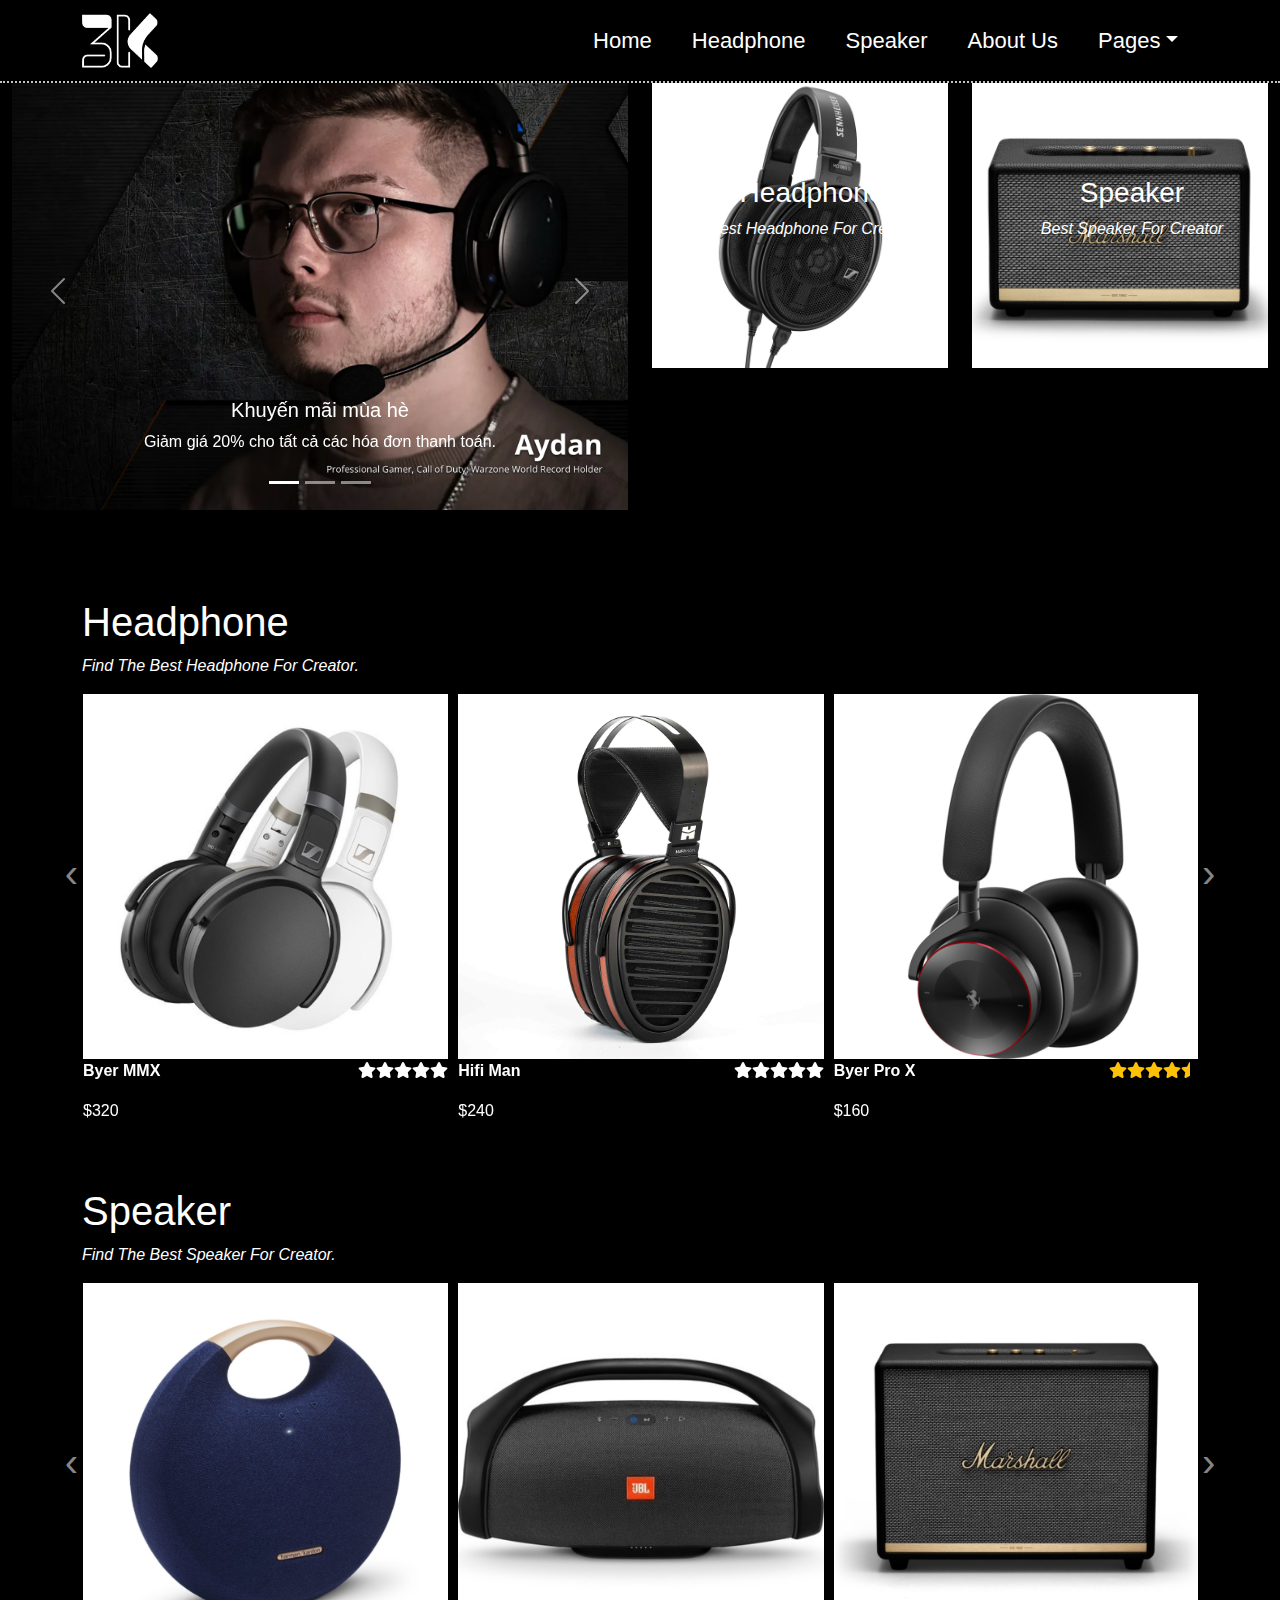
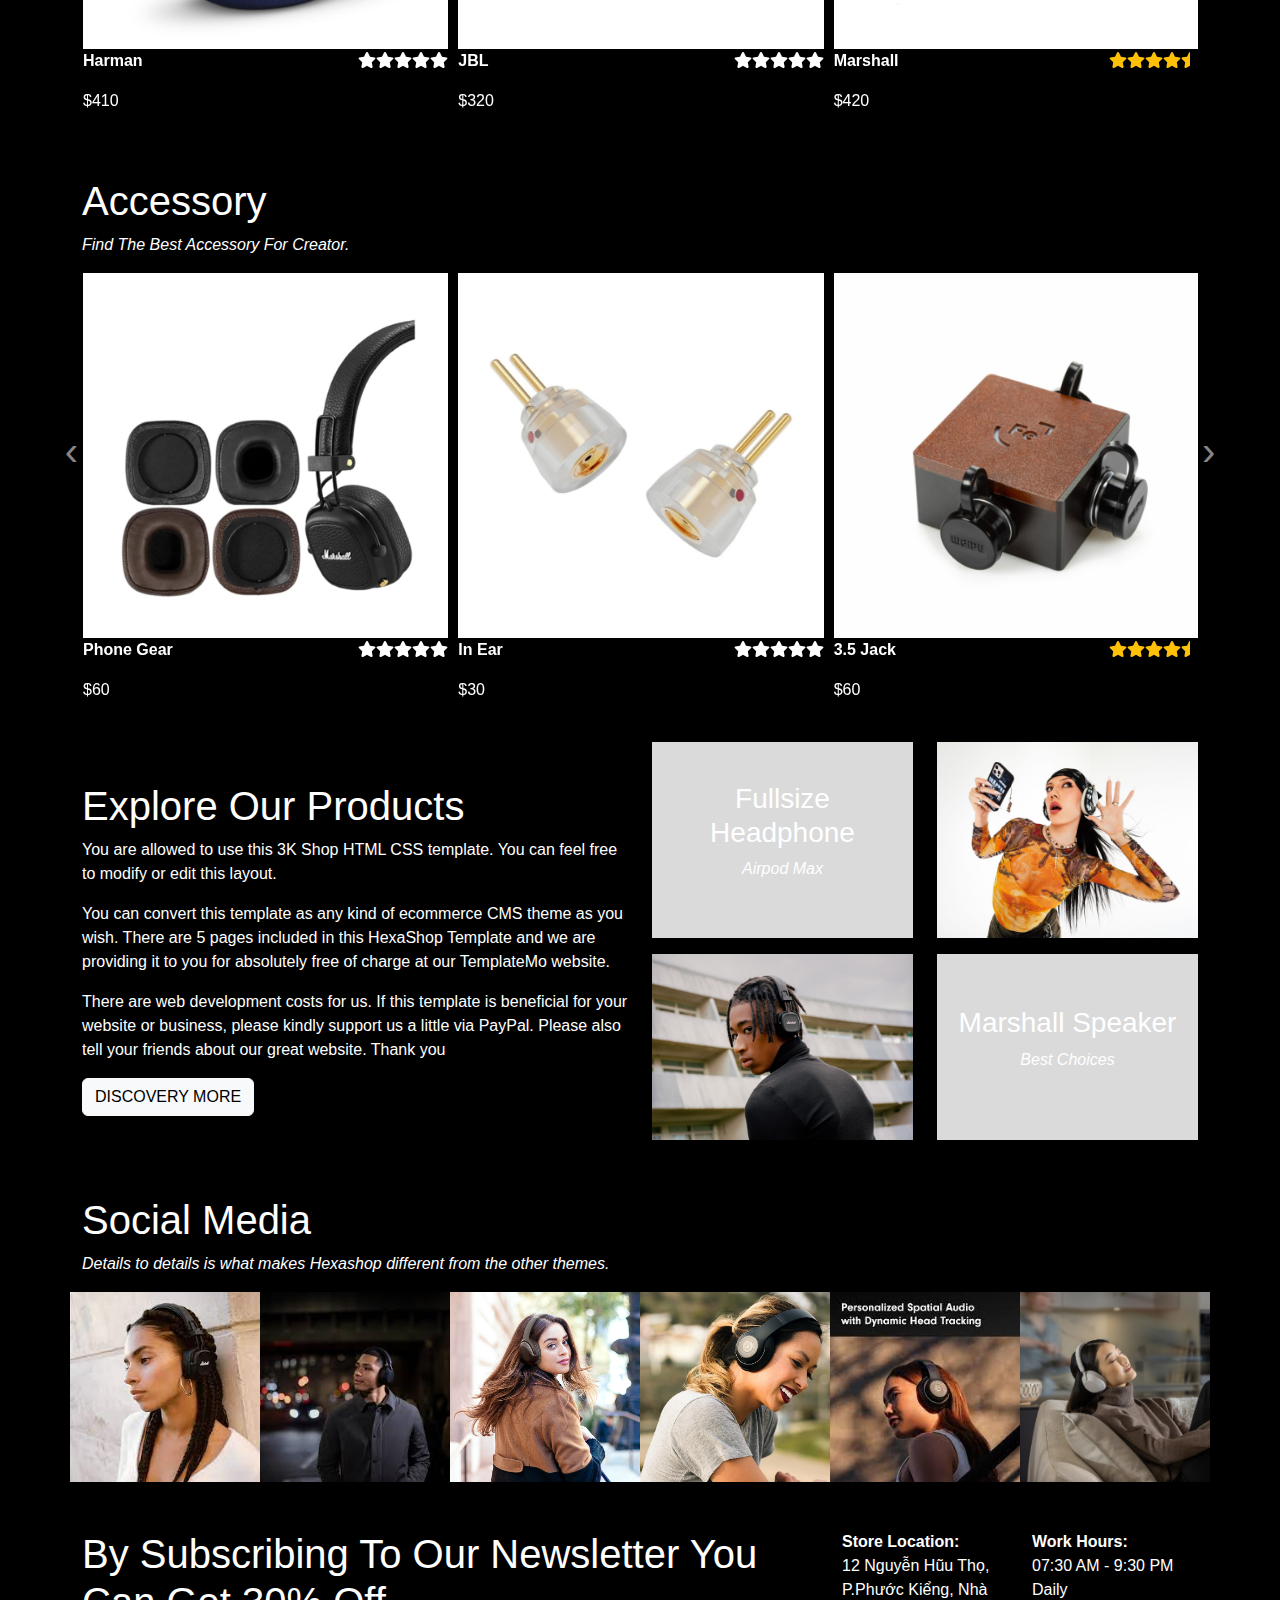
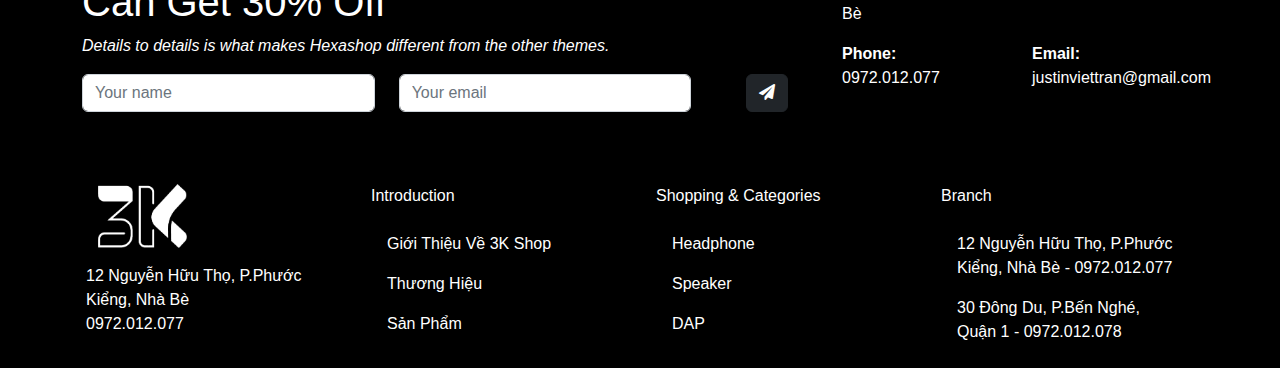
<file: index.html>
<!doctype html>
<html><!-- InstanceBegin template="/Templates/tam.dwt" codeOutsideHTMLIsLocked="false" -->
<head>
<meta charset="utf-8">
<meta name="viewport" content="width=device-width, initial-scale=1">
<!-- InstanceBeginEditable name="doctitle" -->
<title>3K Shop</title>
<!-- InstanceEndEditable -->
<link rel="stylesheet" href="css/all.min.css">
<link rel="stylesheet" href="css/bootstrap.css">
<link rel="stylesheet" href="css/style.css">
<link rel="stylesheet" href="css/owl.carousel.css">
<link rel="stylesheet" href="css/owl.theme.default.css">
<link rel="icon" href="images/favicon.png" type="image/x-icon">
<script src="js/bootstrap.bundle.min.js"></script>
<!-- InstanceBeginEditable name="head" -->
<!-- InstanceEndEditable -->
</head>

<body>
 
    <nav class="navbar navbar-expand-lg bg-black border-bot fixed-top">
  <div class="container"> <a class="navbar-brand" href="index.html"><img src="images/3K%20IMG/3kshop.png" alt=""></a>
    <button class="navbar-toggler" type="button" data-bs-toggle="collapse" data-bs-target="#navbarSupportedContent" aria-controls="navbarSupportedContent" aria-expanded="false" aria-label="Toggle navigation"> <span class="navbar-toggler-icon bg-white"></span> </button>
    <div class="collapse navbar-collapse" id="navbarSupportedContent">
      <ul class="navbar-nav ms-auto mb-2 mb-lg-0">
        <li class="nav-item"> <a class="nav-link active" aria-current="page" href="index.html">Home</a> </li>
        <li class="nav-item"> <a class="nav-link" href="Headphone.html">Headphone</a> </li>
        <li class="nav-item"> <a class="nav-link" href="#">Speaker</a> </li>
        <li class="nav-item"> <a class="nav-link" href="about.html">About Us</a> </li>
        <li class="nav-item dropdown"> <a class="nav-link dropdown-toggle" href="#" role="button" data-bs-toggle="dropdown" aria-expanded="false">Pages</a>
          <ul class="dropdown-menu">
            <li><a class="dropdown-item" href="Headphone.html">Products</a></li>
            <li><a class="dropdown-item" href="#">Accessory</a></li>
            <li><a class="dropdown-item" href="about.html">About US</a></li>
            <li><a class="dropdown-item" href="#">Contact us</a></li>
          </ul>
        </li>
      </ul>
    </div>
  </div>
</nav>
    
    
<!--xong phần header-->
<!-- InstanceBeginEditable name="EditRegion1" -->
<main>
  <section id="banner">
    <div class="container-fluid pt-4">
      <div class="row py-5 ">
        <div class="col-lg-6 mb-3 banner-l">
          <div id="carouselExampleCaptions" class="carousel slide" data-bs-ride="carousel">
            <div class="carousel-indicators">
              <button type="button" data-bs-target="#carouselExampleCaptions" data-bs-slide-to="0" class="active" aria-current="true" aria-label="Slide 1"></button>
              <button type="button" data-bs-target="#carouselExampleCaptions" data-bs-slide-to="1" aria-label="Slide 2"></button>
              <button type="button" data-bs-target="#carouselExampleCaptions" data-bs-slide-to="2" aria-label="Slide 3"></button>
            </div>
            <div class="carousel-inner">
              <div class="carousel-item active"> <img src="images/3K IMG/banner left 6.png" class="d-block w-100" alt="...">
                <div class="carousel-caption d-none d-md-block">
                  <h5>Khuyến mãi mùa hè</h5>
                  <p>Giảm giá 20% cho tất cả các hóa đơn thanh toán.</p>
                </div>
              </div>
              <div class="carousel-item"> <img src="images/3K IMG/banner left 5.png" class="d-block w-100" alt="...">
                <div class="carousel-caption d-none d-md-block">
                  <h5>Khuyến mãi Cho Combo</h5>
                  <p>Giảm Giá Cho Góc Setup mới</p>
                </div>
              </div>
              <div class="carousel-item"> <img src="images/3K IMG/banner left 7.png" class="d-block w-100" alt="...">
                <div class="carousel-caption d-none d-md-block">
                  <h5>Big Promotion</h5>
                  <p>Giảm 20% Cho Chi Nhánh Mới Khai Trương</p>
                </div>
              </div>
            </div>
            <button class="carousel-control-prev" type="button" data-bs-target="#carouselExampleCaptions" data-bs-slide="prev"> <span class="carousel-control-prev-icon" aria-hidden="true"></span> <span class="visually-hidden">Previous</span> </button>
            <button class="carousel-control-next" type="button" data-bs-target="#carouselExampleCaptions" data-bs-slide="next"> <span class="carousel-control-next-icon" aria-hidden="true"></span> <span class="visually-hidden">Next</span> </button>
          </div>
        </div>
        <div class="col-lg-6 mb-3">
          <div class="row">
            <div class="col-md-6 mb-3 banner-r"> <img src="images/3K IMG/banner right 1.jpeg" alt="" class="img-fluid">
              <div class="caption-r ">
                <h3>Headphone</h3>
                <p><i>Best Headphone For Creator</i></p>
              </div>
              <div class="cover">
                <h3>Fullsize</h3>
                <p>Giảm giá 10% </p>
                <button type="button" class="btn btn-outline-light"> Mua ngay</button>
              </div>
            </div>
            <div class="col-md-6 mb-3 banner-r"> <img src="images/3K IMG/banner right 2.jpeg" alt="" class="img-fluid">
              <div class="caption-r">
                <h3>Speaker</h3>
                <p><i>Best Speaker For Creator</i></p>
              </div>
              <div class="cover">
                <h3>Marshall</h3>
                <p>Giảm giá 20% </p>
                <button type="button" class="btn btn-outline-light"> Mua ngay</button>
              </div>
            </div>
              
              
              
          </div>
          </div>
        </div>
      </div>
  
  </section>
  <section id="Headphone">
    <div class="container py-4">
      <h1>Headphone</h1>
      <p><i>Find The Best Headphone For Creator.</i></p>
      <div class="owl-carousel owl-theme" id="sp-headphone">
        <div class="item">
          <div class="hinh"> <img src="images/3K IMG/Head 1.jpeg" alt="">
            <div class="social"> <a href="#"><i class="fas fa-eye"></i></a> <a href="#"><i class="fas fa-star"></i></a> <a href="#"><i class="fas fa-shopping-cart"></i></a> </div>
          </div>
          <p class="d-flex justify-content-between"><b>Byer MMX</b> <b><i class="fas fa-star"></i><i class="fas fa-star"></i><i class="fas fa-star"></i><i class="fas fa-star"></i><i class="fas fa-star"></i></b></p>
          <p>$320</p>
        </div>
        <div class="item">
          <div class="hinh"> <img src="images/3K IMG/Head 2.jpeg" alt="">
            <div class="social"> <a href="#"><i class="fas fa-eye"></i></a> <a href="#"><i class="fas fa-star"></i></a> <a href="#"><i class="fas fa-shopping-cart"></i></a> </div>
          </div>
          <p class="d-flex justify-content-between"><b>Hifi Man</b> <b><i class="fas fa-star"></i><i class="fas fa-star"></i><i class="fas fa-star"></i><i class="fas fa-star"></i><i class="fas fa-star"></i></b></p>
          <p>$240</p>
        </div>
        <div class="item">
          <div class="hinh"> <img src="images/3K IMG/Head 3.jpeg" alt="">
            <div class="social"> <a href="#"><i class="fas fa-eye"></i></a> <a href="#"><i class="fas fa-star"></i></a> <a href="#"><i class="fas fa-shopping-cart"></i></a> </div>
          </div>
          <p class="d-flex justify-content-between"><b>Byer Pro X</b> <b class="text-warning"><i class="fas fa-star"></i><i class="fas fa-star"></i><i class="fas fa-star"></i><i class="fas fa-star"></i><i class="fas fa-star-half"></i></b></p>
          <p>$160</p>
        </div>
        <div class="item">
          <div class="hinh"> <img src="images/3K IMG/Head 4.jpeg" alt="">
            <div class="social"> <a href="#"><i class="fas fa-eye"></i></a> <a href="#"><i class="fas fa-star"></i></a> <a href="#"><i class="fas fa-shopping-cart"></i></a> </div>
          </div>
          <p class="d-flex justify-content-between"><b>AMT Sport</b> <b><i class="fas fa-star"></i><i class="fas fa-star"></i><i class="fas fa-star"></i><i class="fas fa-star"></i><i class="fas fa-star"></i></b></p>
          <p>$180</p>
        </div>
      </div>
    </div>
  </section>
  <section id="speaker">
    <div class="container py-4">
      <h1>Speaker</h1>
      <p><i>Find The Best Speaker For Creator.</i></p>
      <div class="owl-carousel owl-theme" id="sp-speaker">
        <div class="item">
          <div class="hinh"> <img src="images/3K IMG/speak 1.jpeg" alt="">
            <div class="social"> <a href="#"><i class="fas fa-eye"></i></a> <a href="#"><i class="fas fa-star"></i></a> <a href="#"><i class="fas fa-shopping-cart"></i></a> </div>
          </div>
          <p class="d-flex justify-content-between"><b>Harman</b> <b><i class="fas fa-star"></i><i class="fas fa-star"></i><i class="fas fa-star"></i><i class="fas fa-star"></i><i class="fas fa-star"></i></b></p>
          <p>$410</p>
        </div>
        <div class="item">
          <div class="hinh"> <img src="images/3K IMG/speak 2.jpeg" alt="">
            <div class="social"> <a href="#"><i class="fas fa-eye"></i></a> <a href="#"><i class="fas fa-star"></i></a> <a href="#"><i class="fas fa-shopping-cart"></i></a> </div>
          </div>
          <p class="d-flex justify-content-between"><b>JBL</b> <b><i class="fas fa-star"></i><i class="fas fa-star"></i><i class="fas fa-star"></i><i class="fas fa-star"></i><i class="fas fa-star"></i></b></p>
          <p>$320</p>
        </div>
        <div class="item">
          <div class="hinh"> <img src="images/3K IMG/speak 3.jpeg" alt="">
            <div class="social"> <a href="#"><i class="fas fa-eye"></i></a> <a href="#"><i class="fas fa-star"></i></a> <a href="#"><i class="fas fa-shopping-cart"></i></a> </div>
          </div>
          <p class="d-flex justify-content-between"><b>Marshall</b> <b class="text-warning"><i class="fas fa-star"></i><i class="fas fa-star"></i><i class="fas fa-star"></i><i class="fas fa-star"></i><i class="fas fa-star-half"></i></b></p>
          <p>$420</p>
        </div>
        <div class="item">
          <div class="hinh"> <img src="images/3K IMG/speak 4.jpeg" alt="">
            <div class="social"> <a href="#"><i class="fas fa-eye"></i></a> <a href="#"><i class="fas fa-star"></i></a> <a href="#"><i class="fas fa-shopping-cart"></i></a> </div>
          </div>
          <p class="d-flex justify-content-between"><b>Apple</b> <b><i class="fas fa-star"></i><i class="fas fa-star"></i><i class="fas fa-star"></i><i class="fas fa-star"></i><i class="fas fa-star"></i></b></p>
          <p>$620</p>
        </div>
      </div>
    </div>
  </section>
  <section id="kid">
    <div class="container py-4">
      <h1>Accessory</h1>
      <p><i> Find The Best Accessory For Creator.</i></p>
      <div class="owl-carousel owl-theme" id="sp-acess">
        <div class="item">
          <div class="hinh"> <img src="images/3K IMG/acces 1.jpeg" alt="">
            <div class="social"> <a href="#"><i class="fas fa-eye"></i></a> <a href="#"><i class="fas fa-star"></i></a> <a href="#"><i class="fas fa-shopping-cart"></i></a> </div>
          </div>
          <p class="d-flex justify-content-between"><b>Phone Gear</b> <b><i class="fas fa-star"></i><i class="fas fa-star"></i><i class="fas fa-star"></i><i class="fas fa-star"></i><i class="fas fa-star"></i></b></p>
          <p>$60</p>
        </div>
        <div class="item">
          <div class="hinh"> <img src="images/3K IMG/acces 2.jpeg" alt="">
            <div class="social"> <a href="#"><i class="fas fa-eye"></i></a> <a href="#"><i class="fas fa-star"></i></a> <a href="#"><i class="fas fa-shopping-cart"></i></a> </div>
          </div>
          <p class="d-flex justify-content-between"><b>In Ear</b> <b><i class="fas fa-star"></i><i class="fas fa-star"></i><i class="fas fa-star"></i><i class="fas fa-star"></i><i class="fas fa-star"></i></b></p>
          <p>$30</p>
        </div>
        <div class="item">
          <div class="hinh"> <img src="images/3K IMG/acces 3.jpeg" alt="">
            <div class="social"> <a href="#"><i class="fas fa-eye"></i></a> <a href="#"><i class="fas fa-star"></i></a> <a href="#"><i class="fas fa-shopping-cart"></i></a> </div>
          </div>
          <p class="d-flex justify-content-between"><b>3.5 Jack</b> <b class="text-warning"><i class="fas fa-star"></i><i class="fas fa-star"></i><i class="fas fa-star"></i><i class="fas fa-star"></i><i class="fas fa-star-half"></i></b></p>
          <p>$60</p>
        </div>
        <div class="item">
          <div class="hinh"> <img src="images/3K IMG/acces 4.jpeg" alt="">
            <div class="social"> <a href="#"><i class="fas fa-eye"></i></a> <a href="#"><i class="fas fa-star"></i></a> <a href="#"><i class="fas fa-shopping-cart"></i></a> </div>
          </div>
          <p class="d-flex justify-content-between"><b>Adapter</b> <b><i class="fas fa-star"></i><i class="fas fa-star"></i><i class="fas fa-star"></i><i class="fas fa-star"></i><i class="fas fa-star"></i></b></p>
          <p>$20</p>
        </div>
      </div>
    </div>
  </section>
  <section id="explorer">
    <div class="container">
      <div class="row d-flex align-items-center">
        <div class="col-xl-6 mb-3">
          <h1 class="text-White">Explore Our Products</h1>
          <p>You are allowed to use this 3K Shop HTML CSS template. You can feel free to modify or edit this layout.</p>
          <p>You can convert this template as any kind of ecommerce CMS theme as you wish. There are 5 pages included in this HexaShop Template and we are providing it to you for absolutely free of charge at our TemplateMo website.</p>
          <p>There are web development costs for us. If this template is beneficial for your website or business, please kindly support us a little via PayPal. Please also tell your friends about our great website. Thank you</p>
          <button type="button" class="btn btn-light"> DISCOVERY MORE</button>
        </div>
        <div class="col-xl-6 mb-3">
          <div class="row">
            <div class="col-lg-6 mb-3">
              <div class="content">
                <h3>Fullsize Headphone</h3>
                <p><i>Airpod Max</i></p>
              </div>
            </div>
            <div class="col-lg-6 mb-3"> <img src="images/3K IMG/dis 1.jpeg" alt="" class="img-fluid"> </div>
          </div>
          <div class="row">
            <div class="col-lg-6 mb-3"> <img src="images/3K IMG/dis 2.jpeg" alt="" class="img-fluid"> </div>
            <div class="col-lg-6 mb-3">
              <div class="content">
                <h3>Marshall Speaker</h3>
                <p><i> Best Choices</i></p>
              </div>
            </div>
          </div>
        </div>
      </div>
    </div>
  </section>
<section id="media">
	<div class="container py-4">
	<h1>Social Media</h1>
	<p><i>Details to details is what makes Hexashop different from the other themes.</i></p>
	<div class="row">
		<div class="col-2 p-0">
		<div class="box-cha">
			<img src="images/3K IMG/so 1.jpeg" alt="" class="img-fluid">
		<div class="social-icon d- ">
		<p>Marshall</p>	
		<a href="#"><i class="fab fa-instagram-square"></i></a>
      
			</div>
		</div>	
		</div>
		<div class="col-2 p-0">
		<div class="box-cha">
			<img src="images/3K IMG/so 2.jpeg" alt="" class="img-fluid">
		<div class="social-icon">
		<p>WH-1000-MX5</p>	
		<a href="#"><i class="fab fa-facebook-square"></i></a>	
			</div>
		</div>	
		</div>
				<div class="col-2 p-0">
		<div class="box-cha">
			<img src="images/3K IMG/dis 3.webp" alt="" class="img-fluid">
		<div class="social-icon">
		<p>JBL Full Size</p>	
		<a href="#"><i class="fab fa-youtube-square"></i></a>	
			</div>
		</div>	
		</div>
				<div class="col-2 p-0">
		<div class="box-cha">
			<img src="images/3K IMG/dis 8.webp" alt="" class="img-fluid">
		<div class="social-icon">
		<p>Beat Apple</p>	
		<a href="#"><i class="fab fa-behance-square"></i></a>	
			</div>
		</div>	
		</div>
				<div class="col-2 p-0">
		<div class="box-cha">
			<img src="images/3K IMG/dis 7.jpeg" alt="" class="img-fluid">
		<div class="social-icon">
		<p>Beat</p>	
		<a href="#"><i class="fab fa-tiktok"></i></a>	
			</div>
		</div>	
		</div>
				<div class="col-2 p-0">
		<div class="box-cha">
			<img src="images/3K IMG/dis 6.jpeg" alt="" class="img-fluid">
		<div class="social-icon">
		<p>Sennieshier</p>	
		<a href="#"><i class="fab fa-linkedin"></i></a>	
			</div>
		</div>	
		</div>
		</div>	
		
	</div>
	</section>
	<section id="contact">
	<div class="container py-4">
		<div class="row">
		<div class="col-lg-8 mb-3">
			<h1>By Subscribing To Our Newsletter You Can Get 30% Off</h1>
			<p><i>Details to details is what makes Hexashop different from the other themes.</i></p>
		<div class="row">
			<div class="col-lg-5 mb-3"> <input type="text" placeholder="Your name" class="form-control"></div>
			<div class="col-lg-5 mb-3"> <input type="email" placeholder="Your email" class="form-control"></div>
			<div class="col-lg-2 mb-3 d-flex justify-content-center"><button type="submit" class="btn btn-dark" ><i class="fas fa-paper-plane"></i></button> </div>
			</div>
			</div>
		<div class="col-lg-4 mb-3">
			<div class="row">
			<div class="col-6">
				<b>Store Location:</b>
				<p>12 Nguyễn Hũu Thọ, P.Phước Kiểng, Nhà Bè</p>
				</div>
			<div class="col-6">
				<b>Work Hours:</b>
			<p>07:30 AM - 9:30 PM Daily</p>
				</div>
			</div>
			<div class="row">
			<div class="col-6">
				<b>Phone:</b>
				<p>
0972.012.077</p>
				</div>
			<div class="col-6">
				<b>Email:</b>
				<p>
justinviettran@gmail.com</p>
				</div>
			</div>
			</div>
		</div>
		
		</div>
	
	</section>
</main>
<!-- InstanceEndEditable -->

<footer class="bg-black text-white">
	<div class="container">
		<div class="row">
		<div class="col-lg-3 p-3">
		<a href="#"><img src="images/3K%20IMG/3kshop.png" alt=""></a>
            <p class="pt-3">12 Nguyễn Hữu Thọ, P.Phước Kiểng, Nhà Bè <br>0972.012.077 </p>	
			</div>
		<div class="col-lg-3 p-3">
			<p >Introduction</p>
			<ul class="nav flex-column ">
			<li class="nav-item"><a href="#" class="nav-link">Giới Thiệu Về 3K Shop</a></li>
			<li class="nav-item"><a href="#" class="nav-link">Thương Hiệu</a></li>
			<li class="nav-item"><a href="#" class="nav-link">Sản Phẩm</a></li>
			</ul>
			</div>
					<div class="col-lg-3 p-3">
			<p>Shopping & Categories</p>
			<ul class="nav flex-column">
			<li class="nav-item"><a href="#" class="nav-link">Headphone</a></li>
			<li class="nav-item"><a href="#" class="nav-link">Speaker</a></li>
			<li class="nav-item"><a href="#" class="nav-link">DAP</a></li>
			</ul>
            </div>            
					<div class="col-lg-3 p-3">
			<p>Branch</p>
			<ul class="nav flex-column">
			<li class="nav-item"><a href="#" class="nav-link">12 Nguyễn Hữu Thọ, P.Phước Kiểng, Nhà Bè - 0972.012.077</a></li>
			<li class="nav-item"><a href="#" class="nav-link">30 Đông Du, P.Bến Nghé, Quận 1 - 0972.012.078</a></li>
			</ul>
			</div>
		</div>
		
		
		
		</div>
	
	</footer>    
    
<script src="js/jquery-3.6.0.min.js"	></script>
<script src="js/owl.carousel.js"></script>
<script src="js/carousel-control.js"></script>
</body>
<!-- InstanceEnd --></html>
</file>
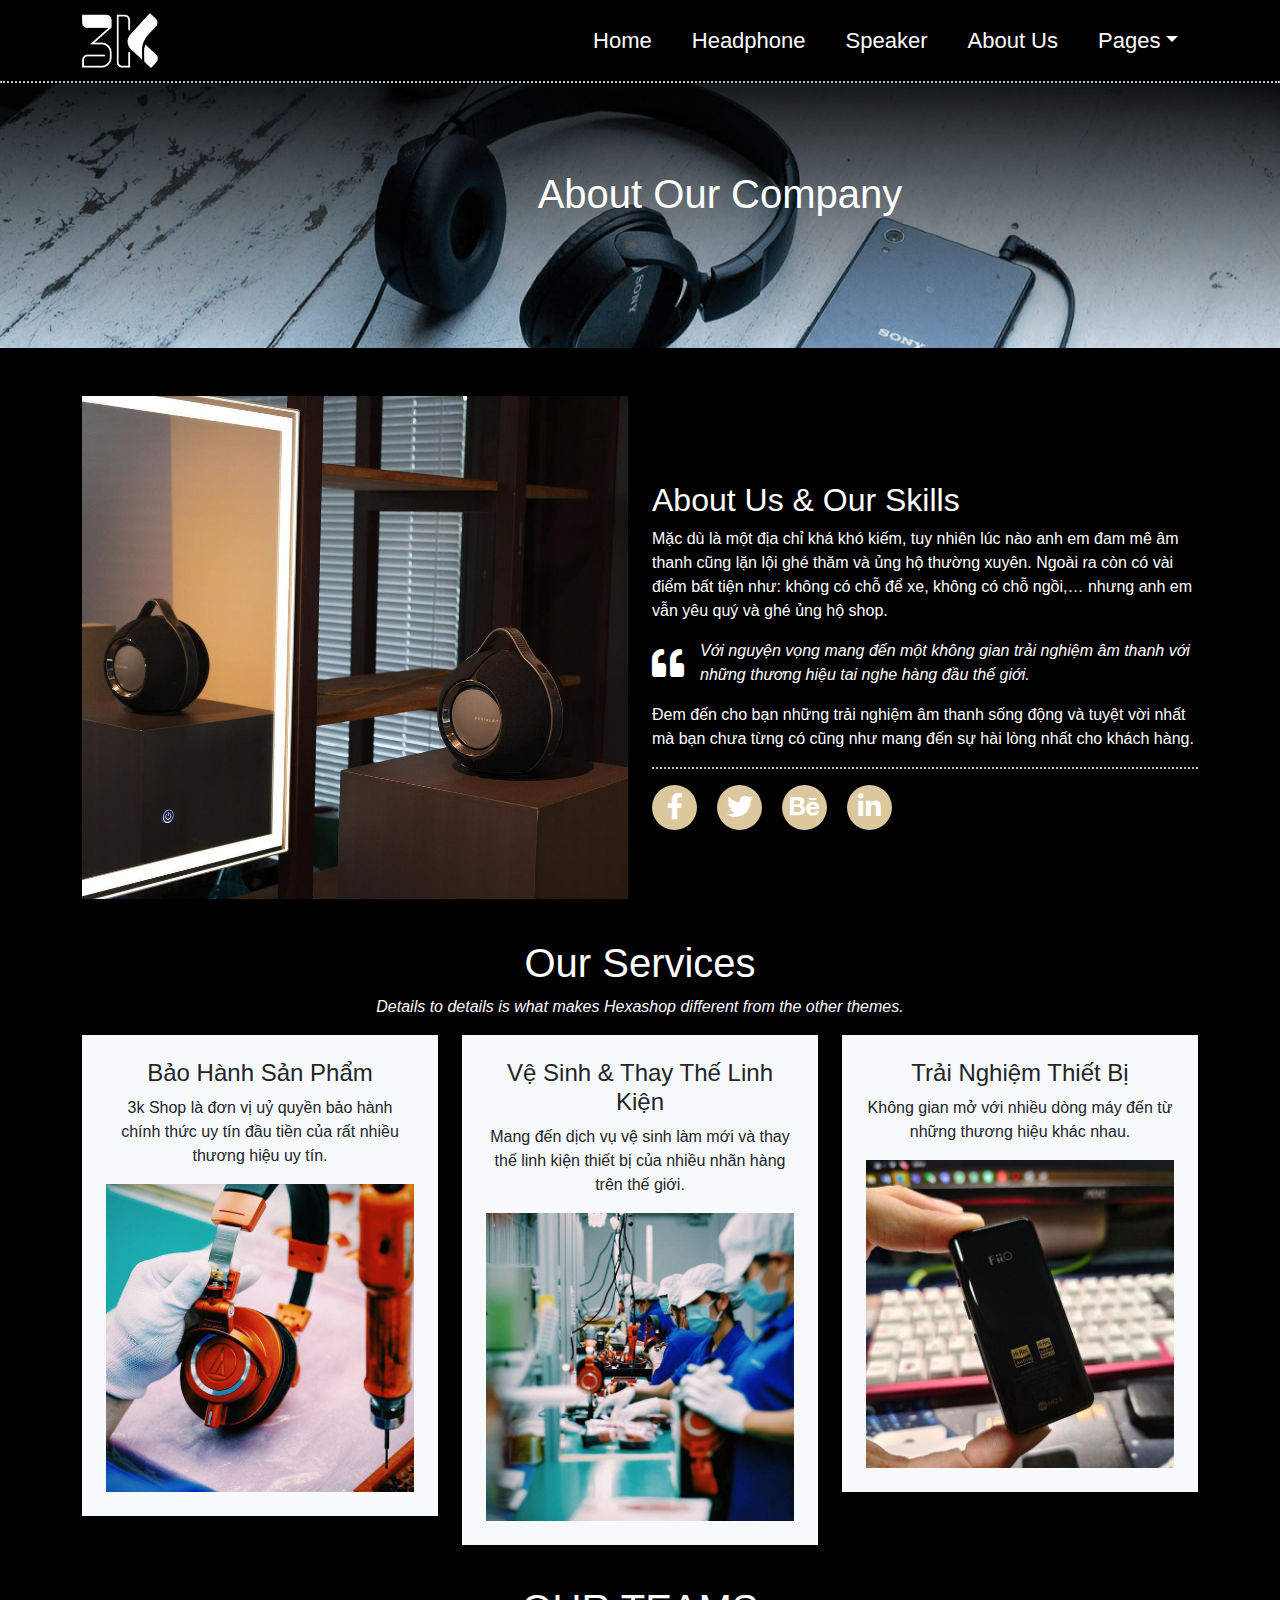
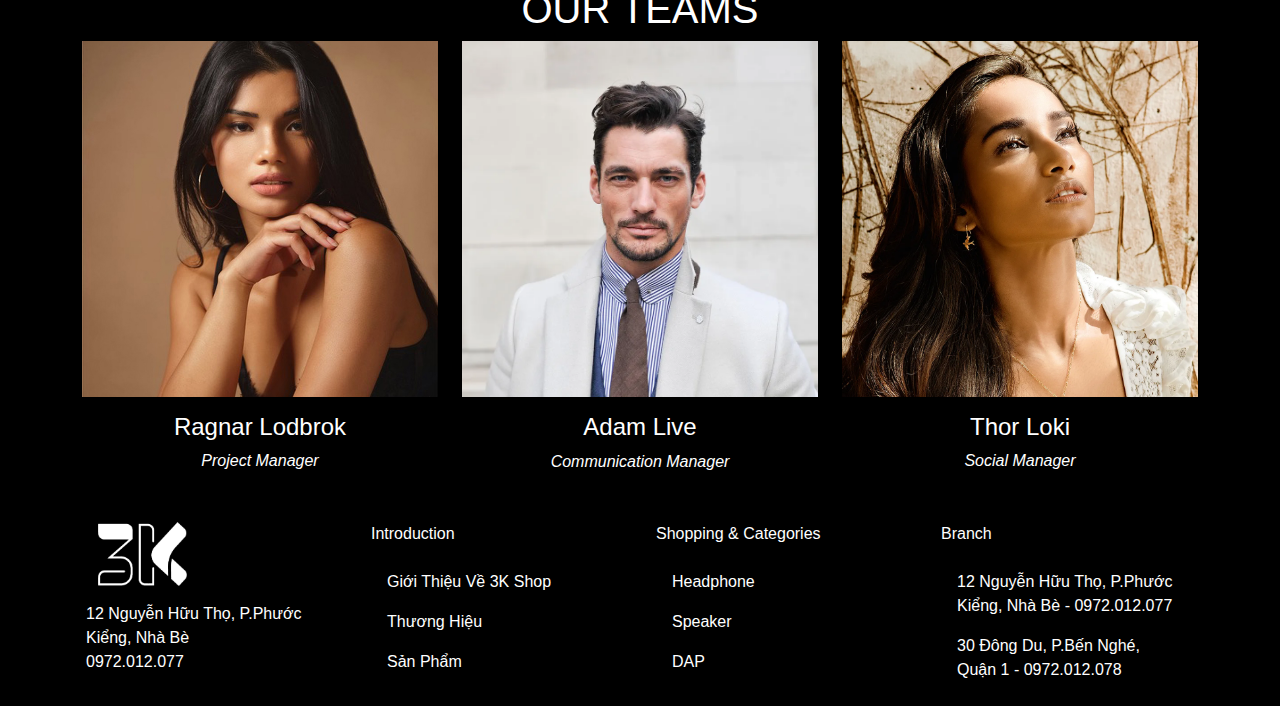
<file: about.html>
<!doctype html>
<html><!-- InstanceBegin template="/Templates/tam.dwt" codeOutsideHTMLIsLocked="false" -->
<head>
<meta charset="utf-8">
<meta name="viewport" content="width=device-width, initial-scale=1">
<!-- InstanceBeginEditable name="doctitle" -->
<title>about</title>
<!-- InstanceEndEditable -->
<link rel="stylesheet" href="css/all.min.css">
<link rel="stylesheet" href="css/bootstrap.css">
<link rel="stylesheet" href="css/style.css">
<link rel="stylesheet" href="css/owl.carousel.css">
<link rel="stylesheet" href="css/owl.theme.default.css">
<link rel="icon" href="images/favicon.png" type="image/x-icon">
<script src="js/bootstrap.bundle.min.js"></script>
<!-- InstanceBeginEditable name="head" -->
<!-- InstanceEndEditable -->
</head>

<body>
 
    <nav class="navbar navbar-expand-lg bg-black border-bot fixed-top">
  <div class="container"> <a class="navbar-brand" href="index.html"><img src="images/3K%20IMG/3kshop.png" alt=""></a>
    <button class="navbar-toggler" type="button" data-bs-toggle="collapse" data-bs-target="#navbarSupportedContent" aria-controls="navbarSupportedContent" aria-expanded="false" aria-label="Toggle navigation"> <span class="navbar-toggler-icon bg-white"></span> </button>
    <div class="collapse navbar-collapse" id="navbarSupportedContent">
      <ul class="navbar-nav ms-auto mb-2 mb-lg-0">
        <li class="nav-item"> <a class="nav-link active" aria-current="page" href="index.html">Home</a> </li>
        <li class="nav-item"> <a class="nav-link" href="Headphone.html">Headphone</a> </li>
        <li class="nav-item"> <a class="nav-link" href="#">Speaker</a> </li>
        <li class="nav-item"> <a class="nav-link" href="about.html">About Us</a> </li>
        <li class="nav-item dropdown"> <a class="nav-link dropdown-toggle" href="#" role="button" data-bs-toggle="dropdown" aria-expanded="false">Pages</a>
          <ul class="dropdown-menu">
            <li><a class="dropdown-item" href="Headphone.html">Products</a></li>
            <li><a class="dropdown-item" href="#">Accessory</a></li>
            <li><a class="dropdown-item" href="about.html">About US</a></li>
            <li><a class="dropdown-item" href="#">Contact us</a></li>
          </ul>
        </li>
      </ul>
    </div>
  </div>
</nav>
    
    
<!--xong phần header-->
<!-- InstanceBeginEditable name="EditRegion1" -->
<main>
<section id="pageheader" class="my-5">
	<div class="caption pt-5 p-5">
		<h1>About Our Company</h1>
		</div>
	</section>
<section id="about">
	<div class="container">
	<div class="row d-flex align-items-center">
		<div class="col-lg-6 mb-3">
		<img src="images/3K IMG/About banner.jpg" alt="" class="img-fluid">
		</div>
		<div class="col-lg-6 mb-3">
		<h2>About Us & Our Skills</h2>
		<p>Mặc dù là một địa chỉ khá khó kiếm, tuy nhiên lúc nào anh em đam mê âm thanh cũng lặn lội ghé thăm và ủng hộ thường xuyên. Ngoài ra còn có vài điểm bất tiện như: không có chỗ để xe, không có chỗ ngồi,… nhưng anh em vẫn yêu quý và ghé ủng hộ shop.</p>
		<p class="d-flex align-items-center"> <i class="fas fa-quote-left pe-3 fa-2x"></i> <i>Với nguyện vọng mang đến một không gian trải nghiệm âm thanh với những thương hiệu tai nghe hàng đầu thế giới.</i></p>
		<p>Đem đến cho bạn những trải nghiệm âm thanh sống động và tuyệt vời nhất mà bạn chưa từng có cũng như mang đến sự hài lòng nhất cho khách hàng.</p>
			<div class="border-bot"></div>
			<div class="about-icon d-flex py-3">
			<div class="box"><a href="#"><i class="fab fa-facebook-f"></i></a></div>
			<div class="box"><a href="#"><i class="fab fa-twitter"></i></a></div>
				<div class="box"><a href="#"><i class="fab fa-behance"></i></a></div>
				<div class="box"><a href="#"><i class="fab fa-linkedin-in"></i></a></div>
			</div>
		</div>
		</div>
	</div>
	</section>
	<section id="service">
	<div class="container py-4">
		<h1 class="text-center">Our Services</h1>
		<p class="text-center"><i>
Details to details is what makes Hexashop different from the other themes.</i></p>
	<div class="row">
		<div class="col-lg-4 mb-3">
		<div class="shadow bg-light text-dark text-center p-4">
			<h4>Bảo Hành Sản Phẩm</h4>
			<p> 3k Shop là đơn vị uỷ quyền bảo hành chính thức uy tín đầu tiền của rất nhiều thương hiệu uy tín.</p>
			<img src="images/3K IMG/ser 3.jpeg" alt="" class="img-fluid">
			</div>
		</div>
				<div class="col-lg-4 mb-3">
		<div class="shadow bg-light text-dark text-center p-4">
			<h4>Vệ Sinh & Thay Thế Linh Kiện</h4>
			<p>Mang đến dịch vụ vệ sinh làm mới và thay thế linh kiện thiết bị của nhiều nhãn hàng trên thế giới.</p>
			<img src="images/3K IMG/ser 1.jpeg" alt="" class="img-fluid">
			</div>
		</div>
				<div class="col-lg-4 mb-3">
		<div class="shadow bg-light text-dark text-center p-4">
			<h4>Trải Nghiệm Thiết Bị</h4>
			<p>Không gian mở với nhiều dòng máy đến từ những thương hiệu khác nhau.</p>
			<img src="images/3K IMG/ser 2.jpeg" alt="" class="img-fluid">
			</div>
		</div>
		</div>	
		</div>
	
	</section>
	<section id="team">
	<div class="container">
		<h1 class="text-center text-uppercase">our teams</h1>
		<div class="row">
		<div class="col-lg-4 mb-3">
		<div class="team">
			<img src="images/3K IMG/mode 3.jpeg" alt="" class="img-fluid">
			<div class="team-cover">
			<div class="icon">
				<a href="#"><i class="fab fa-facebook-f"></i></a>
				<a href="#"><i class="fab fa-instagram"></i></a>
				<a href="#"><i class="fab fa-youtube"></i></a>
				</div>
			</div>
			</div>	
		<h4 class="text-center text-white pt-3">Ragnar Lodbrok</h4>	
			<p class="text-center"><i>
Project Manager</i></p>
			
			</div>
            
		<div class="col-lg-4 mb-3">
		<div class="team">
			<img src="images/3K IMG/mode 2.webp" alt="" class="img-fluid">
			<div class="team-cover">
			<div class="icon">
				<a href="#"><i class="fab fa-facebook-f"></i></a>
				<a href="#"><i class="fab fa-instagram"></i></a>
				<a href="#"><i class="fab fa-youtube"></i></a>
				</div>
			</div>
			</div>	
		<h4 class="text-center text-white pt-3">Adam Live</h4>	
			<p class="text-center"><i>
Communication Manager</i></p>
			
			</div>
            
        <div class="col-lg-4 mb-3">
		<div class="team">
			<img src="images/3K IMG/mode 1.webp" alt="" class="img-fluid">
			<div class="team-cover">
			<div class="icon">
				<a href="#"><i class="fab fa-facebook-f"></i></a>
				<a href="#"><i class="fab fa-instagram"></i></a>
				<a href="#"><i class="fab fa-youtube"></i></a>
				</div>
			</div>
			</div>	
		<h4 class="text-center text-white pt-3">Thor Loki</h4>	
			<p class="text-center"><i>
Social Manager</i></p>
			
			</div>    
		
		</div>
		</div>
	
	</section>
	</main>    
</main>
<!-- InstanceEndEditable -->

<footer class="bg-black text-white">
	<div class="container">
		<div class="row">
		<div class="col-lg-3 p-3">
		<a href="#"><img src="images/3K%20IMG/3kshop.png" alt=""></a>
            <p class="pt-3">12 Nguyễn Hữu Thọ, P.Phước Kiểng, Nhà Bè <br>0972.012.077 </p>	
			</div>
		<div class="col-lg-3 p-3">
			<p >Introduction</p>
			<ul class="nav flex-column ">
			<li class="nav-item"><a href="#" class="nav-link">Giới Thiệu Về 3K Shop</a></li>
			<li class="nav-item"><a href="#" class="nav-link">Thương Hiệu</a></li>
			<li class="nav-item"><a href="#" class="nav-link">Sản Phẩm</a></li>
			</ul>
			</div>
					<div class="col-lg-3 p-3">
			<p>Shopping & Categories</p>
			<ul class="nav flex-column">
			<li class="nav-item"><a href="#" class="nav-link">Headphone</a></li>
			<li class="nav-item"><a href="#" class="nav-link">Speaker</a></li>
			<li class="nav-item"><a href="#" class="nav-link">DAP</a></li>
			</ul>
            </div>            
					<div class="col-lg-3 p-3">
			<p>Branch</p>
			<ul class="nav flex-column">
			<li class="nav-item"><a href="#" class="nav-link">12 Nguyễn Hữu Thọ, P.Phước Kiểng, Nhà Bè - 0972.012.077</a></li>
			<li class="nav-item"><a href="#" class="nav-link">30 Đông Du, P.Bến Nghé, Quận 1 - 0972.012.078</a></li>
			</ul>
			</div>
		</div>
		
		
		
		</div>
	
	</footer>    
    
<script src="js/jquery-3.6.0.min.js"	></script>
<script src="js/owl.carousel.js"></script>
<script src="js/carousel-control.js"></script>
</body>
<!-- InstanceEnd --></html>
</file>
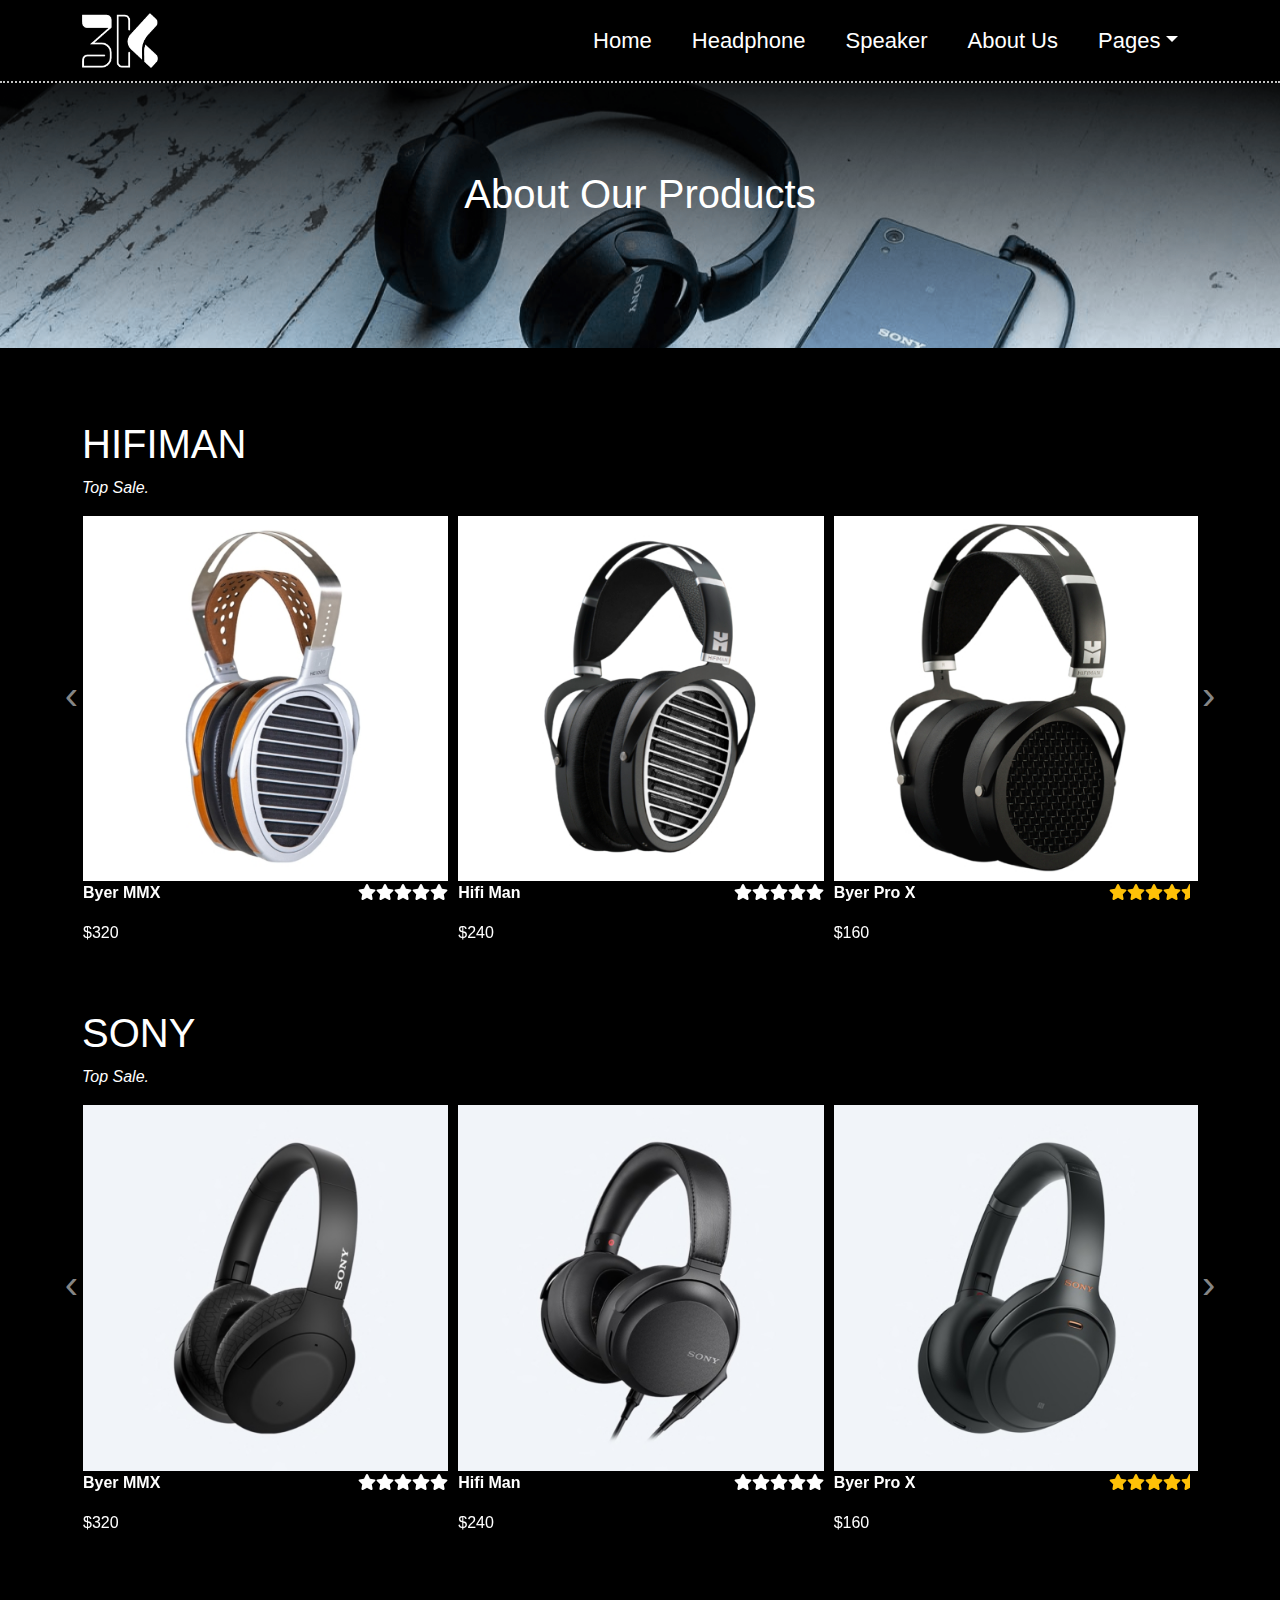
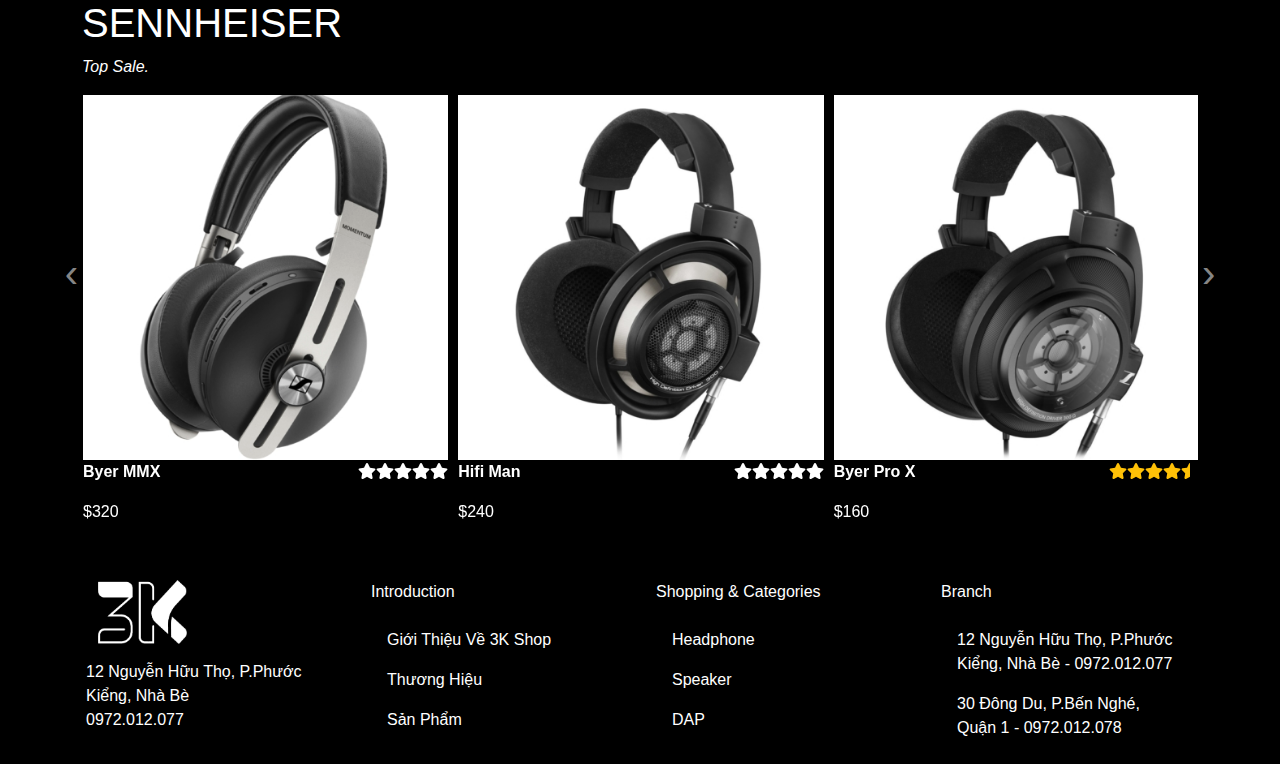
<file: Headphone.html>
<!doctype html>
<html><!-- InstanceBegin template="/Templates/tam.dwt" codeOutsideHTMLIsLocked="false" -->
<head>
<meta charset="utf-8">
<meta name="viewport" content="width=device-width, initial-scale=1">
<!-- InstanceBeginEditable name="doctitle" -->
<title>Headphone</title>
<!-- InstanceEndEditable -->
<link rel="stylesheet" href="css/all.min.css">
<link rel="stylesheet" href="css/bootstrap.css">
<link rel="stylesheet" href="css/style.css">
<link rel="stylesheet" href="css/owl.carousel.css">
<link rel="stylesheet" href="css/owl.theme.default.css">
<link rel="icon" href="images/favicon.png" type="image/x-icon">
<script src="js/bootstrap.bundle.min.js"></script>
<!-- InstanceBeginEditable name="head" -->
<!-- InstanceEndEditable -->
</head>

<body>
 
    <nav class="navbar navbar-expand-lg bg-black border-bot fixed-top">
  <div class="container"> <a class="navbar-brand" href="index.html"><img src="images/3K%20IMG/3kshop.png" alt=""></a>
    <button class="navbar-toggler" type="button" data-bs-toggle="collapse" data-bs-target="#navbarSupportedContent" aria-controls="navbarSupportedContent" aria-expanded="false" aria-label="Toggle navigation"> <span class="navbar-toggler-icon bg-white"></span> </button>
    <div class="collapse navbar-collapse" id="navbarSupportedContent">
      <ul class="navbar-nav ms-auto mb-2 mb-lg-0">
        <li class="nav-item"> <a class="nav-link active" aria-current="page" href="index.html">Home</a> </li>
        <li class="nav-item"> <a class="nav-link" href="Headphone.html">Headphone</a> </li>
        <li class="nav-item"> <a class="nav-link" href="#">Speaker</a> </li>
        <li class="nav-item"> <a class="nav-link" href="about.html">About Us</a> </li>
        <li class="nav-item dropdown"> <a class="nav-link dropdown-toggle" href="#" role="button" data-bs-toggle="dropdown" aria-expanded="false">Pages</a>
          <ul class="dropdown-menu">
            <li><a class="dropdown-item" href="Headphone.html">Products</a></li>
            <li><a class="dropdown-item" href="#">Accessory</a></li>
            <li><a class="dropdown-item" href="about.html">About US</a></li>
            <li><a class="dropdown-item" href="#">Contact us</a></li>
          </ul>
        </li>
      </ul>
    </div>
  </div>
</nav>
    
    
<!--xong phần header-->
<!-- InstanceBeginEditable name="EditRegion1" -->
<main>
	<section id="product-banner" class="my-5">
	<div class="caption pt-5 p-5">
		<h1>About Our Products</h1>
		</div>
	</section>
    <section id="hifiman">
    <div class="container py-4">
      <h1>HIFIMAN</h1>
      <p><i>Top Sale.</i></p>
      <div class="owl-carousel owl-theme" id="sp-hifiman">
        <div class="item">
          <div class="hinh"> <img src="images/3K IMG/hifi 1.jpeg" alt="">
            <div class="social"> <a href="#"><i class="fas fa-eye"></i></a> <a href="#"><i class="fas fa-star"></i></a> <a href="#"><i class="fas fa-shopping-cart"></i></a> </div>
          </div>
          <p class="d-flex justify-content-between"><b>Byer MMX</b> <b><i class="fas fa-star"></i><i class="fas fa-star"></i><i class="fas fa-star"></i><i class="fas fa-star"></i><i class="fas fa-star"></i></b></p>
          <p>$320</p>
        </div>
        <div class="item">
          <div class="hinh"> <img src="images/3K IMG/hifi 2.jpeg" alt="">
            <div class="social"> <a href="#"><i class="fas fa-eye"></i></a> <a href="#"><i class="fas fa-star"></i></a> <a href="#"><i class="fas fa-shopping-cart"></i></a> </div>
          </div>
          <p class="d-flex justify-content-between"><b>Hifi Man</b> <b><i class="fas fa-star"></i><i class="fas fa-star"></i><i class="fas fa-star"></i><i class="fas fa-star"></i><i class="fas fa-star"></i></b></p>
          <p>$240</p>
        </div>
        <div class="item">
          <div class="hinh"> <img src="images/3K IMG/hifi 3.jpeg" alt="">
            <div class="social"> <a href="#"><i class="fas fa-eye"></i></a> <a href="#"><i class="fas fa-star"></i></a> <a href="#"><i class="fas fa-shopping-cart"></i></a> </div>
          </div>
          <p class="d-flex justify-content-between"><b>Byer Pro X</b> <b class="text-warning"><i class="fas fa-star"></i><i class="fas fa-star"></i><i class="fas fa-star"></i><i class="fas fa-star"></i><i class="fas fa-star-half"></i></b></p>
          <p>$160</p>
        </div>
        <div class="item">
          <div class="hinh"> <img src=" images/3K IMG/hifi 4.jpeg" alt="">
            <div class="social"> <a href="#"><i class="fas fa-eye"></i></a> <a href="#"><i class="fas fa-star"></i></a> <a href="#"><i class="fas fa-shopping-cart"></i></a> </div>
          </div>
          <p class="d-flex justify-content-between"><b>AMT Sport</b> <b><i class="fas fa-star"></i><i class="fas fa-star"></i><i class="fas fa-star"></i><i class="fas fa-star"></i><i class="fas fa-star"></i></b></p>
          <p>$180</p>
        </div>
      </div>
    </div>
  </section>

<section id="marshall">
    <div class="container py-4">
      <h1>SONY</h1>
      <p><i>Top Sale.</i></p>
      <div class="owl-carousel owl-theme" id="sp-marshall">
        <div class="item">
          <div class="hinh"> <img src="images/3K IMG/sony 2.jpeg" alt="">
            <div class="social"> <a href="#"><i class="fas fa-eye"></i></a> <a href="#"><i class="fas fa-star"></i></a> <a href="#"><i class="fas fa-shopping-cart"></i></a> </div>
          </div>
          <p class="d-flex justify-content-between"><b>Byer MMX</b> <b><i class="fas fa-star"></i><i class="fas fa-star"></i><i class="fas fa-star"></i><i class="fas fa-star"></i><i class="fas fa-star"></i></b></p>
          <p>$320</p>
        </div>
        <div class="item">
          <div class="hinh"> <img src="images/3K IMG/sony 3.jpeg" alt="">
            <div class="social"> <a href="#"><i class="fas fa-eye"></i></a> <a href="#"><i class="fas fa-star"></i></a> <a href="#"><i class="fas fa-shopping-cart"></i></a> </div>
          </div>
          <p class="d-flex justify-content-between"><b>Hifi Man</b> <b><i class="fas fa-star"></i><i class="fas fa-star"></i><i class="fas fa-star"></i><i class="fas fa-star"></i><i class="fas fa-star"></i></b></p>
          <p>$240</p>
        </div>
        <div class="item">
          <div class="hinh"> <img src="images/3K IMG/sony 4.jpeg" alt="">
            <div class="social"> <a href="#"><i class="fas fa-eye"></i></a> <a href="#"><i class="fas fa-star"></i></a> <a href="#"><i class="fas fa-shopping-cart"></i></a> </div>
          </div>
          <p class="d-flex justify-content-between"><b>Byer Pro X</b> <b class="text-warning"><i class="fas fa-star"></i><i class="fas fa-star"></i><i class="fas fa-star"></i><i class="fas fa-star"></i><i class="fas fa-star-half"></i></b></p>
          <p>$160</p>
        </div>
        <div class="item">
          <div class="hinh"> <img src="images/3K IMG/Head 4.jpeg" alt="">
            <div class="social"> <a href="#"><i class="fas fa-eye"></i></a> <a href="#"><i class="fas fa-star"></i></a> <a href="#"><i class="fas fa-shopping-cart"></i></a> </div>
          </div>
          <p class="d-flex justify-content-between"><b>AMT Sport</b> <b><i class="fas fa-star"></i><i class="fas fa-star"></i><i class="fas fa-star"></i><i class="fas fa-star"></i><i class="fas fa-star"></i></b></p>
          <p>$180</p>
        </div>
      </div>
    </div>
  </section>  
    
<section id="sennheiser">
    <div class="container py-4">
      <h1>SENNHEISER</h1>
      <p><i>Top Sale.</i></p>
      <div class="owl-carousel owl-theme" id="sp-sennheiser">
        <div class="item">
          <div class="hinh"> <img src="images/3K IMG/sen 1.jpeg" alt="">
            <div class="social"> <a href="#"><i class="fas fa-eye"></i></a> <a href="#"><i class="fas fa-star"></i></a> <a href="#"><i class="fas fa-shopping-cart"></i></a> </div>
          </div>
          <p class="d-flex justify-content-between"><b>Byer MMX</b> <b><i class="fas fa-star"></i><i class="fas fa-star"></i><i class="fas fa-star"></i><i class="fas fa-star"></i><i class="fas fa-star"></i></b></p>
          <p>$320</p>
        </div>
        <div class="item">
          <div class="hinh"> <img src="images/3K IMG/sen 2.jpeg" alt="">
            <div class="social"> <a href="#"><i class="fas fa-eye"></i></a> <a href="#"><i class="fas fa-star"></i></a> <a href="#"><i class="fas fa-shopping-cart"></i></a> </div>
          </div>
          <p class="d-flex justify-content-between"><b>Hifi Man</b> <b><i class="fas fa-star"></i><i class="fas fa-star"></i><i class="fas fa-star"></i><i class="fas fa-star"></i><i class="fas fa-star"></i></b></p>
          <p>$240</p>
        </div>
        <div class="item">
          <div class="hinh"> <img src="images/3K IMG/sen 3.jpeg" alt="">
            <div class="social"> <a href="#"><i class="fas fa-eye"></i></a> <a href="#"><i class="fas fa-star"></i></a> <a href="#"><i class="fas fa-shopping-cart"></i></a> </div>
          </div>
          <p class="d-flex justify-content-between"><b>Byer Pro X</b> <b class="text-warning"><i class="fas fa-star"></i><i class="fas fa-star"></i><i class="fas fa-star"></i><i class="fas fa-star"></i><i class="fas fa-star-half"></i></b></p>
          <p>$160</p>
        </div>
        <div class="item">
          <div class="hinh"> <img src="images/3K IMG/sen 4.jpeg" alt="">
            <div class="social"> <a href="#"><i class="fas fa-eye"></i></a> <a href="#"><i class="fas fa-star"></i></a> <a href="#"><i class="fas fa-shopping-cart"></i></a> </div>
          </div>
          <p class="d-flex justify-content-between"><b>AMT Sport</b> <b><i class="fas fa-star"></i><i class="fas fa-star"></i><i class="fas fa-star"></i><i class="fas fa-star"></i><i class="fas fa-star"></i></b></p>
          <p>$180</p>
        </div>
      </div>
    </div>
  </section>    
	</main>
<!-- InstanceEndEditable -->

<footer class="bg-black text-white">
	<div class="container">
		<div class="row">
		<div class="col-lg-3 p-3">
		<a href="#"><img src="images/3K%20IMG/3kshop.png" alt=""></a>
            <p class="pt-3">12 Nguyễn Hữu Thọ, P.Phước Kiểng, Nhà Bè <br>0972.012.077 </p>	
			</div>
		<div class="col-lg-3 p-3">
			<p >Introduction</p>
			<ul class="nav flex-column ">
			<li class="nav-item"><a href="#" class="nav-link">Giới Thiệu Về 3K Shop</a></li>
			<li class="nav-item"><a href="#" class="nav-link">Thương Hiệu</a></li>
			<li class="nav-item"><a href="#" class="nav-link">Sản Phẩm</a></li>
			</ul>
			</div>
					<div class="col-lg-3 p-3">
			<p>Shopping & Categories</p>
			<ul class="nav flex-column">
			<li class="nav-item"><a href="#" class="nav-link">Headphone</a></li>
			<li class="nav-item"><a href="#" class="nav-link">Speaker</a></li>
			<li class="nav-item"><a href="#" class="nav-link">DAP</a></li>
			</ul>
            </div>            
					<div class="col-lg-3 p-3">
			<p>Branch</p>
			<ul class="nav flex-column">
			<li class="nav-item"><a href="#" class="nav-link">12 Nguyễn Hữu Thọ, P.Phước Kiểng, Nhà Bè - 0972.012.077</a></li>
			<li class="nav-item"><a href="#" class="nav-link">30 Đông Du, P.Bến Nghé, Quận 1 - 0972.012.078</a></li>
			</ul>
			</div>
		</div>
		
		
		
		</div>
	
	</footer>    
    
<script src="js/jquery-3.6.0.min.js"	></script>
<script src="js/owl.carousel.js"></script>
<script src="js/carousel-control.js"></script>
</body>
<!-- InstanceEnd --></html>
</file>
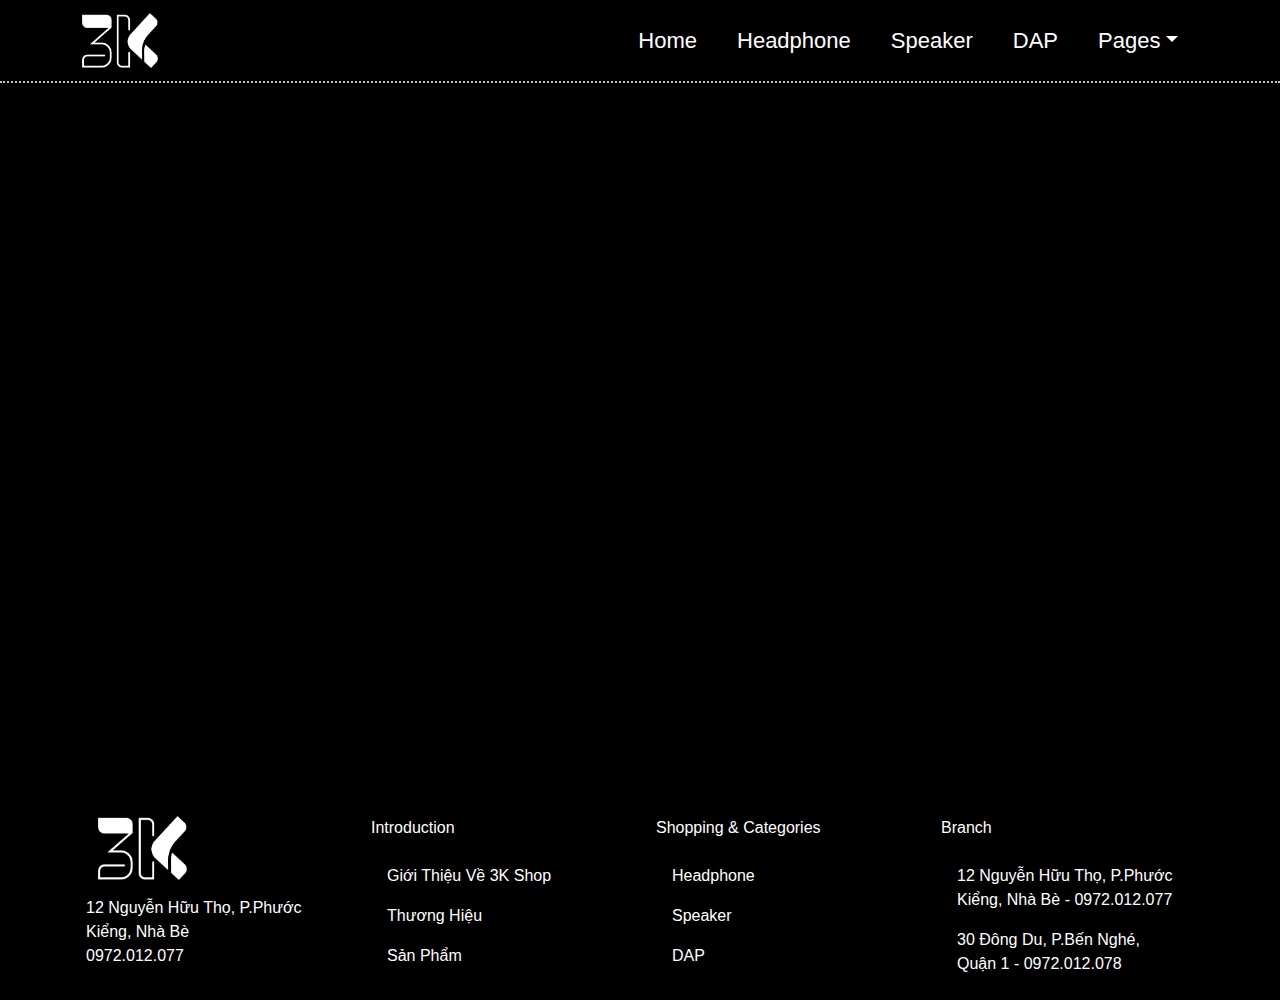
<file: tam.html>
<!doctype html>
<html>
<head>
<meta charset="utf-8">
<meta name="viewport" content="width=device-width, initial-scale=1">
<title>Untitled Document</title>
<link rel="stylesheet" href="css/all.min.css">
<link rel="stylesheet" href="css/bootstrap.css">
<link rel="stylesheet" href="css/style.css">
<script src="js/bootstrap.bundle.min.js"></script>
</head>

<body>
<nav class="navbar navbar-expand-lg bg-black border-bot fixed-top">
  <div class="container"> <a class="navbar-brand" href="#"><img src="images/3K IMG/3kshop.png" alt=""></a>
    <button class="navbar-toggler" type="button" data-bs-toggle="collapse" data-bs-target="#navbarSupportedContent" aria-controls="navbarSupportedContent" aria-expanded="false" aria-label="Toggle navigation"> <span class="navbar-toggler-icon"></span> </button>
    <div class="collapse navbar-collapse" id="navbarSupportedContent">
      <ul class="navbar-nav ms-auto mb-2 mb-lg-0">
        <li class="nav-item"> <a class="nav-link active" aria-current="page" href="index.html">Home</a> </li>
        <li class="nav-item"> <a class="nav-link" href="#">Headphone</a> </li>
        <li class="nav-item"> <a class="nav-link" href="#">Speaker</a> </li>
        <li class="nav-item"> <a class="nav-link" href="#">DAP</a> </li>
        <li class="nav-item dropdown"> <a class="nav-link dropdown-toggle" href="#" role="button" data-bs-toggle="dropdown" aria-expanded="false">Pages</a>
          <ul class="dropdown-menu">
            <li><a class="dropdown-item" href="#">Products</a></li>
            <li><a class="dropdown-item" href="#">Accessory</a></li>
            <li><a class="dropdown-item" href="#">About US</a></li>
            <li><a class="dropdown-item" href="#">Contact us</a></li>
          </ul>
        </li>
      </ul>
    </div>
  </div>
</nav>
<!--xong phần header-->	
<main></main>	

	<footer class="bg-black text-white">
	<div class="container">
		<div class="row">
		<div class="col-lg-3 p-3 align-items-lg-center">
		<a href="#"><img src="images/3K IMG/3kshop.png" alt=""></a>
            <p class="pt-3">12 Nguyễn Hữu Thọ, P.Phước Kiểng, Nhà Bè <br>0972.012.077 </p>	
			</div>
		<div class="col-lg-3 p-3">
			<p >Introduction</p>
			<ul class="nav flex-column ">
			<li class="nav-item"><a href="#" class="nav-link">Giới Thiệu Về 3K Shop</a></li>
			<li class="nav-item"><a href="#" class="nav-link">Thương Hiệu</a></li>
			<li class="nav-item"><a href="#" class="nav-link">Sản Phẩm</a></li>
			</ul>
			</div>
					<div class="col-lg-3 p-3">
			<p>Shopping & Categories</p>
			<ul class="nav flex-column">
			<li class="nav-item"><a href="#" class="nav-link">Headphone</a></li>
			<li class="nav-item"><a href="#" class="nav-link">Speaker</a></li>
			<li class="nav-item"><a href="#" class="nav-link">DAP</a></li>
			</ul>
            </div>            
					<div class="col-lg-3 p-3">
			<p>Branch</p>
			<ul class="nav flex-column">
			<li class="nav-item"><a href="#" class="nav-link">12 Nguyễn Hữu Thọ, P.Phước Kiểng, Nhà Bè - 0972.012.077</a></li>
			<li class="nav-item"><a href="#" class="nav-link">30 Đông Du, P.Bến Nghé, Quận 1 - 0972.012.078</a></li>
			</ul>
			</div>
		</div>
		
		
		
		</div>
	
	</footer>
	
</body>
</html>
</file>
<file: css/style.css>
@charset "utf-8";
/* CSS Document */


body{
	font-family: "Gill Sans", "Gill Sans MT", "Myriad Pro", "DejaVu Sans Condensed", Helvetica, Arial, "sans-serif";color:white;font-size: 16px;margin: 0; background-color:black }

.border-bot{
	border-bottom: 2px dotted #C2C2C2
}
.navbar .navbar-brand img{
    width: 30%; height: auto;
}
.navbar .navbar-nav .nav-item .nav-link{
	padding: 6px 20px;font-weight: 400;border-radius: 20px; color:white; font-size:22px;
}
.navbar .navbar-nav .nav-item .nav-link:hover{
	background-color: #DCC69E;color: white
}
.navbar .navbar-nav .nav-item .dropdown-menu{
	background-color: #DCC69E;padding-bottom: 0;padding-top: 0
}
.navbar .navbar-nav .nav-item .dropdown-menu li{
	border-bottom: 1px dotted #ffffff
}
.navbar .navbar-nav .nav-item .dropdown-menu .dropdown-item{
	color: white;transition: all 0.7s
}
.navbar .navbar-nav .nav-item .dropdown-menu .dropdown-item:hover{
	padding-left: 25px;background-color: burlywood
}
.navbar .navbar-toggler .navbar-toggler-icon{border-radius: 10px;text-decoration-color: black;color:black}
@media (max-width:667px){
	.navbar .navbar-nav .nav-item .nav-link{
		text-align: center
	}
	footer{text-align: center}

	.navbar .navbar-nav .nav-item .dropdown-menu{
	width: 200px;margin: 0 auto
	}
	.navbar .navbar-nav .nav-item .dropdown-menu .dropdown-item{
		text-align: center
	}
   footer .row .container p{text-align: center; display: flex;justify-content: center;align-items: center}
    footer .bg-black .text-white .col-lg-3 .p-3 p{display: flex; justify-content: center;align-items: center}
}
#banner .banner-l .carousel-inner .d-block .w-100{
padding-top:2000px    }
#banner .banner-r{
	position: relative; 
}
#banner .caption-r{
	position: absolute;width: 100%;height: 100%;text-align: center;color: white;top: 35%;
}

#banner .cover{
	position: absolute;width: 84%;height: 90%;background-color: rgba(0,0,0,0.9);left: 8%;top: 5%;color: white;padding: 15px;display: flex;flex-direction: column;justify-content: center;align-items: center;transform: scale(0) rotateY(360deg);transition: all 0.8s
}
#banner .banner-r:hover .cover{
	transform: scale(1) rotateY(0deg)
}
.hinh{
	position: relative;overflow: hidden
}
.social{
	position: absolute;width: 80%;height: 45px;left: 10%;top: 110%;display: flex;justify-content: space-around;transition: all 1s
}
.social a{
	width: 45px;height: 45px;border-radius: 50%;background-color: rgba(185,185,185,1.00);display: flex;justify-content: center;align-items: center;text-decoration: none;color: black
}
.social a:hover{
	background-color: darkred;color: white
}
.hinh:hover .social{
	top: 50%
}
#sp-headphone .owl-nav { position:absolute; left:0px; top:30%; width:100%; }
#sp-headphone .owl-nav [class*='owl-'] {
	font-size:40px; /*background:rgba(255,255,255,.5);border:1px solid #fff; */ color: #858585
}

#sp-headphone .owl-nav .owl-next{ position:absolute; right:-2%;}
#sp-headphone .owl-nav .owl-prev{ position:absolute; left:-2%;}
#sp-headphone .owl-nav [class*='owl-']:hover {
      background:none;border: none;
      color:black;
      text-decoration: none; }

#sp-speaker .owl-nav { position:absolute; left:0px; top:30%; width:100%; }
#sp-speaker .owl-nav [class*='owl-'] {
	font-size:40px; /*background:rgba(255,255,255,.5);border:1px solid #fff; */ color: #858585
}

#sp-speaker .owl-nav .owl-next{ position:absolute; right:-2%;}
#sp-speaker .owl-nav .owl-prev{ position:absolute; left:-2%;}
#sp-speaker .owl-nav [class*='owl-']:hover {
      background:none;border: none;
      color:black;
      text-decoration: none; }

#sp-acess .owl-nav { position:absolute; left:0px; top:30%; width:100%; }
#sp-acess .owl-nav [class*='owl-'] {
	font-size:40px; /*background:rgba(255,255,255,.5);border:1px solid #fff; */ color: #858585
}

#sp-acess .owl-nav .owl-next{ position:absolute; right:-2%;}
#sp-acess .owl-nav .owl-prev{ position:absolute; left:-2%;}
#sp-acess .owl-nav [class*='owl-']:hover {
      background:none;border: none;
      color:black;
      text-decoration: none; }
#explorer .content{
	width: 100%;height: 100%;background-color: #DADADA;padding: 15px;text-align: center;display: flex;flex-direction: column;justify-content: center;
}
.box-cha{
	position: relative;overflow: hidden
}
.social-icon{
	position: absolute;width: 100%;height: 100%;background-color: rgba(0,0,0,0.80);left: 0;top: 100%;padding: 15px;color: white;display: flex;flex-direction: column;justify-content: flex-end;transition: all 1s
}
.social-icon a{
	color: white; direction: collumn;
}
.social-icon a:hover{
	color: red
}
.box-cha:hover .social-icon{
	top: 0
}
@media (max-width:667px){
	.social-icon{
		display: none;
	}
}
#pageheader{
	width: 100%;min-height: 300px;background: url( "../images/3K IMG/about banner.png");background-repeat: no-repeat;background-size: cover;background-position: center top;display: flex;justify-content: center;align-items: center
}
#pageheader .caption{
    color: white;}
#pageheader h1{ padding-left: 160px}    
.about-icon{
	width: 100%;height: 45px;
}
.about-icon .box{
	height: 45px;width: 45px;background-color: #dcc89e;border-radius: 50%;display: flex;justify-content: center;align-items: center;margin-right: 20px
}
.about-icon .box a{
	color: white;font-size:26px;}
.about-icon .box:hover{
	background-color: greenyellow
}
.about-icon .box:hover a{
	color: white
}

#sp-marshall .owl-nav { position:absolute; left:0px; top:30%; width:100%; }
#sp-marshall .owl-nav [class*='owl-'] {
	font-size:40px; /*background:rgba(255,255,255,.5);border:1px solid #fff; */ color: #858585
}

#sp-marshall .owl-nav .owl-next{ position:absolute; right:-2%;}
#sp-marshall .owl-nav .owl-prev{ position:absolute; left:-2%;}
#sp-marshall .owl-nav [class*='owl-']:hover {
      background:none;border: none;
      color:black;
      text-decoration: none; }    
 
#sp-hifiman .owl-nav { position:absolute; left:0px; top:30%; width:100%; }
#sp-hifiman .owl-nav [class*='owl-'] {
	font-size:40px; /*background:rgba(255,255,255,.5);border:1px solid #fff; */ color: #858585
}

#sp-hifiman .owl-nav .owl-next{ position:absolute; right:-2%;}
#sp-hifiman .owl-nav .owl-prev{ position:absolute; left:-2%;}
#sp-hifiman .owl-nav [class*='owl-']:hover {
      background:none;border: none;
      color:black;
      text-decoration: none; }  

#sp-sennheiser .owl-nav { position:absolute; left:0px; top:30%; width:100%; }
#sp-sennheiser .owl-nav [class*='owl-'] {
	font-size:40px; /*background:rgba(255,255,255,.5);border:1px solid #fff; */ color: #858585
}

#sp-sennheiser .owl-nav .owl-next{ position:absolute; right:-2%;}
#sp-sennheiser .owl-nav .owl-prev{ position:absolute; left:-2%;}
#sp-sennheiser .owl-nav [class*='owl-']:hover {
      background:none;border: none;
      color:black;
      text-decoration: none; } 
#product-banner{width: 100%;min-height: 300px;background: url( "../images/3K IMG/about banner.png");background-repeat: no-repeat;background-size: cover;background-position: center top;display: flex;justify-content: center;align-items: center}


.team{
	position: relative
}
.team-cover{
	position: absolute;width: 100%;height: 100%;background-color: rgba(0,0,0,0.70);left: 0;top: 0;display: flex;justify-content: center;align-items: center;transform: scale(0);transition: all 0.6s
}
.team-cover .icon{
	width: 60%;height: 40px;display: flex;justify-content: space-between
}
.team-cover .icon a{
	height: 40px;width: 40px;background-color: white;border-radius: 50%;display: flex;justify-content: center;align-items: center;text-decoration: none;color: gray
}
.team-cover .icon a:hover{
	background-color: black;color: white
}
.team:hover .team-cover{
	transform: scale(1)
}
main{
	width: 100%;min-height: 800px
}
footer .nav .nav-item .nav-link{
	color: white
}
footer .nav .nav-item .nav-link:hover{
	color: #Dcc69e;
}footer .container img{
width:40%; height: auto; padding-left: 12px;}
#footer .container .row p{font-size:26px; padding-left: 12px;
</file>
